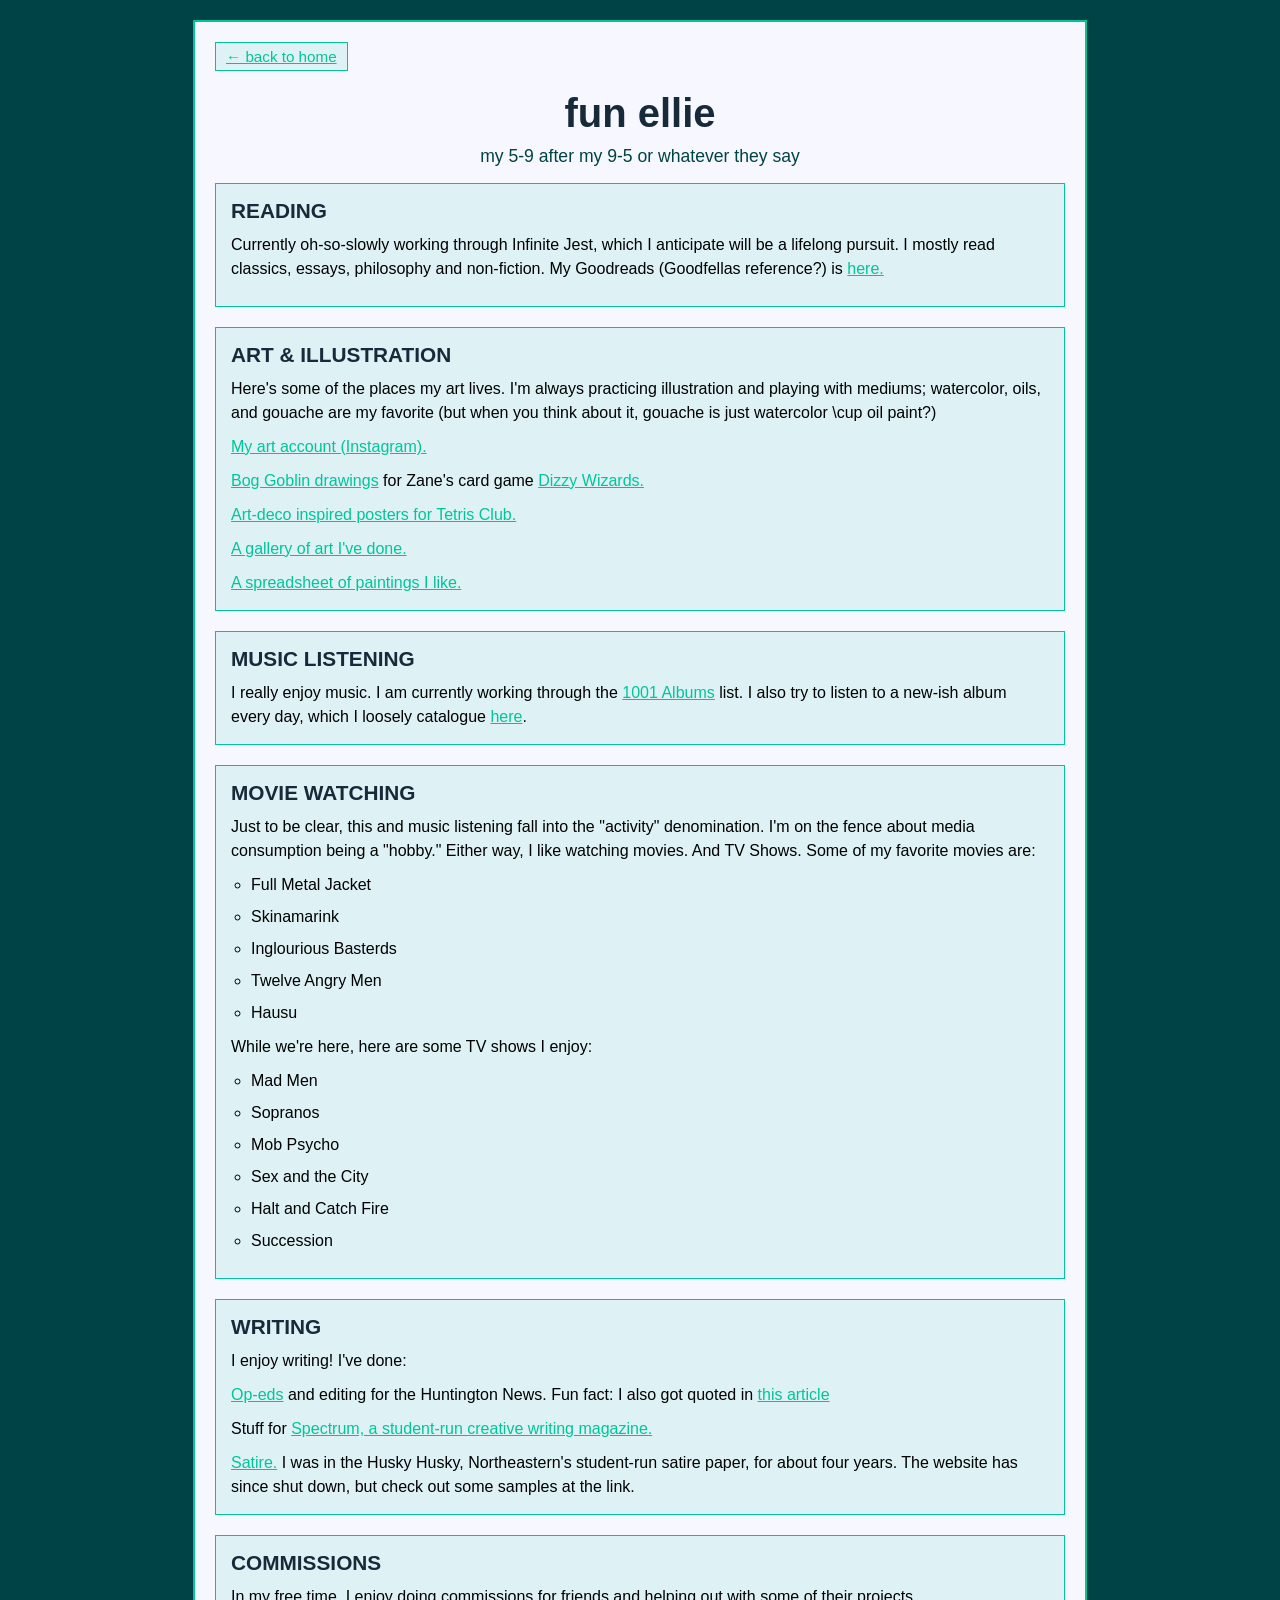
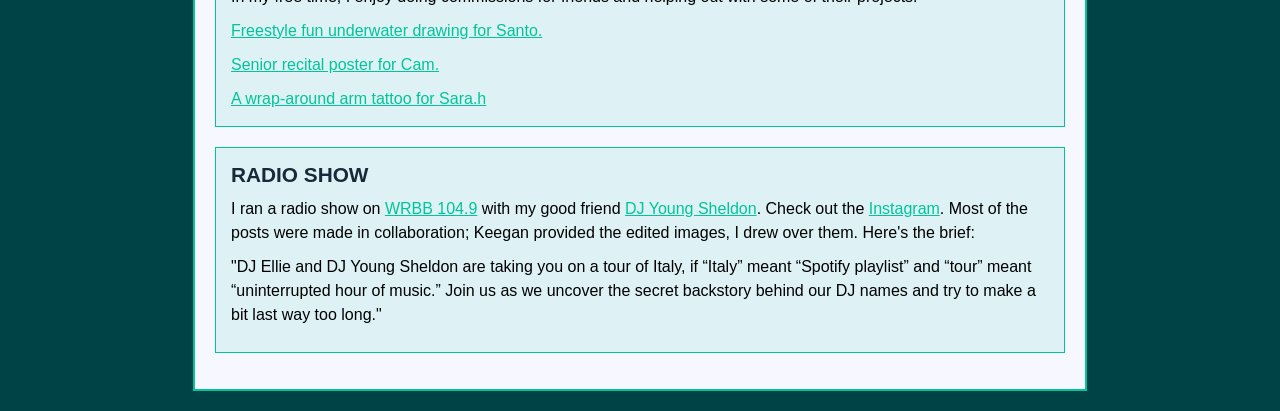
<file: funellie.html>
<!DOCTYPE html>
<html lang="en">
<head>
    <meta charset="UTF-8">
    <meta name="viewport" content="width=device-width, initial-scale=1.0">
    <title>ellie•website</title>
    <link rel="stylesheet" href="resumestyles.css">
    <link rel="icon" href="favicon.ico" type="image/x-icon">
</head>
<body>
    <div class="container">
        <div class="back-button-container top">
            <a href="index.html" class="back-button">← back to home</a>
        </div>
       
        <h1 class="title">fun ellie</h1>
        <p class="small-subtitle">my 5-9 after my 9-5 or whatever they say</p>
       
        <ul class="experience-list">
            <li class="experience-item">
                <h3>READING</h3>
                <p>Currently oh-so-slowly working through Infinite Jest, which I anticipate will be a lifelong pursuit. I mostly read classics, essays, philosophy and non-fiction.
                    My Goodreads (Goodfellas reference?) is <a href=" https://www.goodreads.com/ellematata" target="_blank">here.</a></p>
                </p>
            </li>
            <li class="experience-item">
                <h3>ART & ILLUSTRATION</h3>
                <p>Here's some of the places my art lives. I'm always practicing illustration and playing with mediums; watercolor, oils, and gouache
                  are my favorite (but when you think about it, gouache is just watercolor \cup oil paint?)
                </p>
                <p><a href="https://www.instagram.com/wormwithfeet/" target="_blank">My art account (Instagram).</a></p>
                <p><a href="images/boggoblins.png">Bog Goblin drawings</a> for Zane's card game <a href="https://dizzywizards.com/">Dizzy Wizards.</a></p>
                <p><a href="images/tetrisPosters.png" target="_blank">Art-deco inspired posters for Tetris Club.</a></p>
                <p><a href="/commisssionGallery/index.html" target="_blank">A gallery of art I've done.</a></p>
                <p><a href="https://docs.google.com/spreadsheets/d/1-NRARTxrTIdc8ps5A9Sgxc9RrmKuVT9RJqJQ1gKM3ok/edit?usp=sharing" target="_blank">A spreadsheet of paintings I like.</a></p>
            </li>
            <li class="experience-item">
                <h3>MUSIC LISTENING</h3>
                <p>I really enjoy music. I am currently working through the <a href="https://1001albumsgenerator.com/">1001 Albums</a> list. I also try to listen
                to a new-ish album every day, which I loosely catalogue <a href="https://open.spotify.com/playlist/0YUxP2GgIV2HwhA1woQK1L?si=daa24df8fbea4500"> here</a>.</p> 
            </li>
            <li class="experience-item">
                <h3>MOVIE WATCHING</h3>
                <p>Just to be clear, this and music listening fall into the "activity" denomination. I'm on the fence about media consumption being a "hobby."
                    Either way, I like watching movies. And TV Shows. Some of my favorite movies are:
                <ul>
                    <li>Full Metal Jacket</li>
                    <li>Skinamarink</li>
                    <li>Inglourious Basterds</li>
                    <li>Twelve Angry Men</li>
                    <li>Hausu</li>
                </ul>
                <p>While we're here, here are some TV shows I enjoy:</p>
                <ul>
                    <li>Mad Men</li>
                    <li>Sopranos</li>
                    <li>Mob Psycho</li>
                    <li>Sex and the City</li>
                    <li>Halt and Catch Fire</li>
                    <li>Succession</li>
                </ul>
                </p> 
            </li>
            <li class="experience-item">
              <h3>WRITING</h3>
              <p> I enjoy writing! I've done:</p>
              <p><a href="https://huntnewsnu.com/80655/editorial/op-ed-northeastern-switched-mental-health-provider-networks-i-almost-lost-my-therapist/">Op-eds</a> and editing for the Huntington News.
              Fun fact: I also got quoted in <a href="https://huntnewsnu.com/82967/campus/we-will-no-longer-be-distinct-khoury-college-curriculum-overhaul-met-with-mixed-reviews/">this article</a></p>
              <p>Stuff for <a href="https://drive.google.com/file/d/1ULE6ecgKF4swSzA-eoln4Arw0_xjX-gX/view?usp=sharing">Spectrum, a student-run creative
                writing magazine.</a>
              </a></p>
              <p><a href="writing.html">Satire.</a> I was in the Husky Husky, Northeastern's student-run satire paper, for about four years. The website has since shut down,
            but check out some samples at the link.</p>
            </li>
            <li class="experience-item">
                <h3>COMMISSIONS</h3>
                <p>In my free time, I enjoy doing commissions for friends and helping out with some of their projects.</p>
                <p><a href="/commisssionGallery/drawings/underwater.jpg">Freestyle fun underwater drawing for Santo.</a></p>
                <p><a href="images/camPoster.png" target="_blank">Senior recital poster for Cam.</a></p>
                <p><a href="/commisssionGallery/drawings/stattoo.png" target="_blank">A wrap-around arm tattoo for Sara.h</a></p>
            </li>
          <li class="experience-item">
              <h3>RADIO SHOW</h3>
              <p>I ran a radio show on <a href="https://wrbbradio.org/">WRBB 104.9</a> with my good friend <a href="https://justkpl.com/">DJ Young Sheldon</a>. Check out the <a href="https://www.instagram.com/ellieandkeegan.wrbb/">Instagram</a>. 
              Most of the posts were made in collaboration; Keegan provided the edited images, I drew over them. Here's the brief: </p>
            <p>"DJ Ellie and DJ Young Sheldon are taking you on a tour of Italy, if “Italy” meant “Spotify playlist” and “tour” meant “uninterrupted hour of music.” Join us as we uncover the secret backstory behind our DJ names and try to make a bit last way too long."</p>
            </p>
          </li>
        </ul>
    </div>
</body>
</html>
</file>
<file: resumestyles.css>
body, h1, h2, p {
    margin: 0;
    padding: 0;
    box-sizing: border-box;
}

body {
    font-family: Georgia, sans-serif;
    display: flex;
    justify-content: center;
    align-items: center;
    min-height: 100vh;
    background-color: #004346; 
    padding: 20px;
    margin: 0;
}

.container {
    text-align: center;
    width: 100%;
    max-width: 850px;
    background-color: #F7F7FF;
    padding: 20px;
    border: 2px solid #00C49A; 
    position: relative;
    overflow: hidden;
}

.title {
    font-size: 2.5rem;
    margin: 10px 0;
    color: #172A3A; /* Dark blue-gray */
}

.subtitle {
    font-size: 1.3rem;
    margin: 20px 0;
    color: #172A3A; /* Darker blue-gray */
}

.small-subtitle {
    font-size: 1.1rem;
    color: #004346; /* Dark teal */
    margin: 10px 0;
}

/* Back button */
.back-button-container {
    text-align: left;
    margin-bottom: 20px;
}

.back-button-container.top {
    margin-bottom: 20px;
}

.back-button {
    display: inline-block;
    padding: 5px 10px;
    background-color: rgba(0, 196, 154, 0.1); /* Light teal background */
    color: #00C49A; /* Bright teal */
    text-decoration: underline;
    border: 1px solid #00C49A;
    font-size: 0.95rem;
}

.experience-list {
    list-style-type: none;
    padding: 0;
    text-align: left;
}

.experience-item {
    margin-bottom: 20px;
    padding: 15px;
    background: rgba(0, 196, 154, 0.1); /* Light teal background */
    border: 1px solid #00C49A; /* Bright teal */
}

.experience-item:last-child {
    margin-bottom: 0;
}

.experience-item h3 {
    margin-top: 0;
    margin-bottom: 10px;
    color: #172A3A; 
    font-weight: bold;
    font-size: 1.3rem;
}

.experience-item p {
    margin-bottom: 10px;
    line-height: 1.5;
}

.experience-item p:last-child {
    margin-bottom: 0;
}

.experience-item ul {
    margin: 10px 0;
    padding-left: 20px;
}

.experience-item ul li {
    margin-bottom: 8px;
    line-height: 1.5;
}

figure {
    margin: 20px auto;
    text-align: center;
    max-width: 300px;
}

img {
    max-width: 100%;
    height: auto;
    border: 1px solid #00C49A; /* Bright teal */
}

figcaption {
    margin-top: 5px;
    font-style: italic;
    color: #004346; /* Dark teal */
    font-size: 0.9rem;
}

a {
    color: #00C49A; /* Bright teal */
    text-decoration: underline;
}

a:hover {
    color: #004346;
}

/* Other elements from the second CSS */
.smaller-subtitle {
    font-size: 0.9rem;
    color: #172A3A;
    margin: 5px 0 15px 0;
    font-style: italic;
}

.about-section {
    margin: 20px 0;
    padding: 10px;
    background: rgba(0, 196, 154, 0.1);
    border: 1px solid #00C49A;
}

.about-title {
    font-size: 1.3rem;
    margin: 10px 0;
    color: #172A3A;
}

.about-text {
    text-align: center;
    line-height: 1.5;
    font-size: 1rem;
    padding: 5px;
}

.about-text ul {
    display: inline-block;
    text-align: left;
    margin: 10px auto;
    padding-left: 20px;
    width: 80%;
}

.about-text li {
    margin-bottom: 8px;
    line-height: 1.5;
}

.image-container {
    display: flex;
    justify-content: center;
    flex-wrap: wrap;
    margin: 20px 0;
    gap: 15px;
}

.image-figure {
    display: inline-block;
    margin: 10px;
    vertical-align: top;
}

.image {
    width: 180px;
    height: 180px;
    border: 1px solid #00C49A;
}

.image-description {
    margin-top: 5px;
    font-size: 0.9rem;
    color: #004346;
}

.social-icons-container {
    display: flex;
    justify-content: center;
    flex-wrap: wrap;
    margin-top: 20px;
    gap: 15px;
}

.social-icon {
    width: 35px;
    height: 35px;
    border: none;
    margin: 5px;
}

/* Media Queries */
@media (max-width: 768px) {
    .container {
        padding: 20px 15px;
    }
   
    .title {
        font-size: 2rem;
    }
   
    .experience-item {
        padding: 15px;
    }
    
    .image-container {
        flex-direction: column;
        align-items: center;
    }
}
</file>
